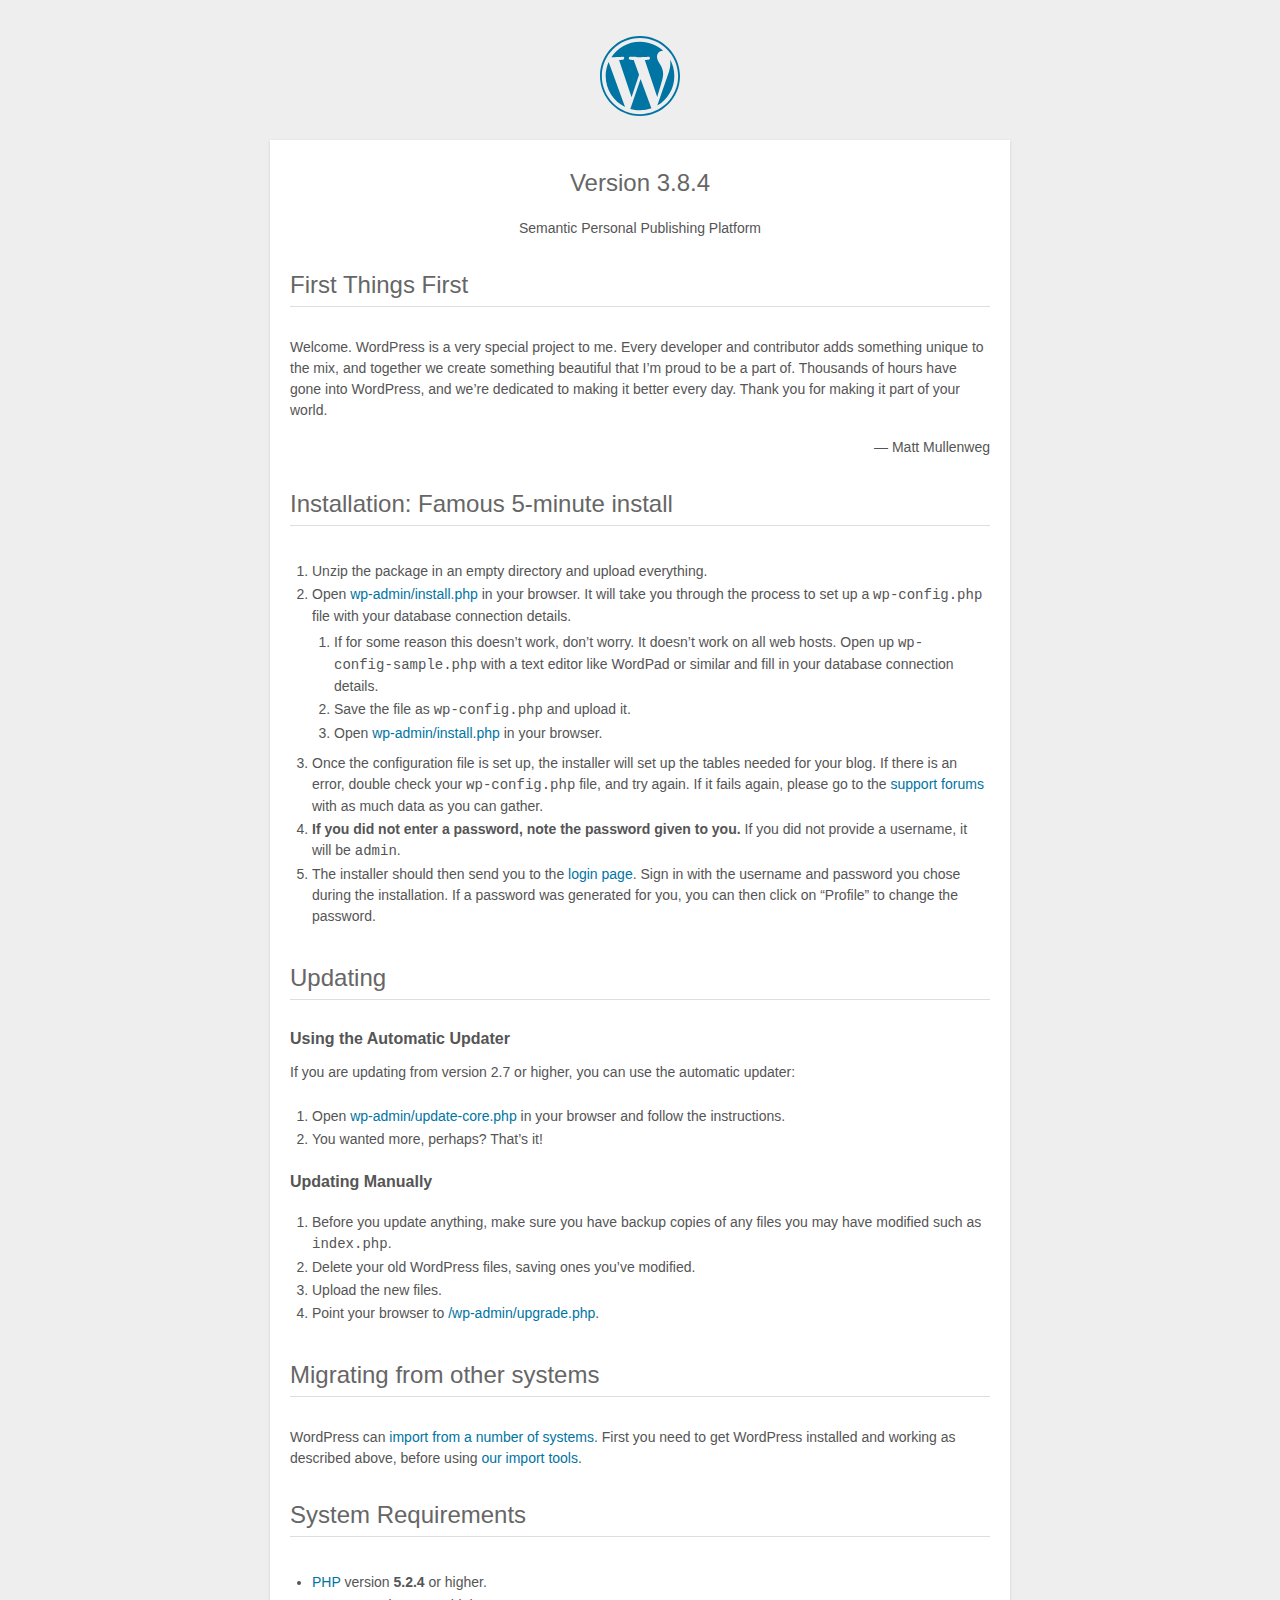
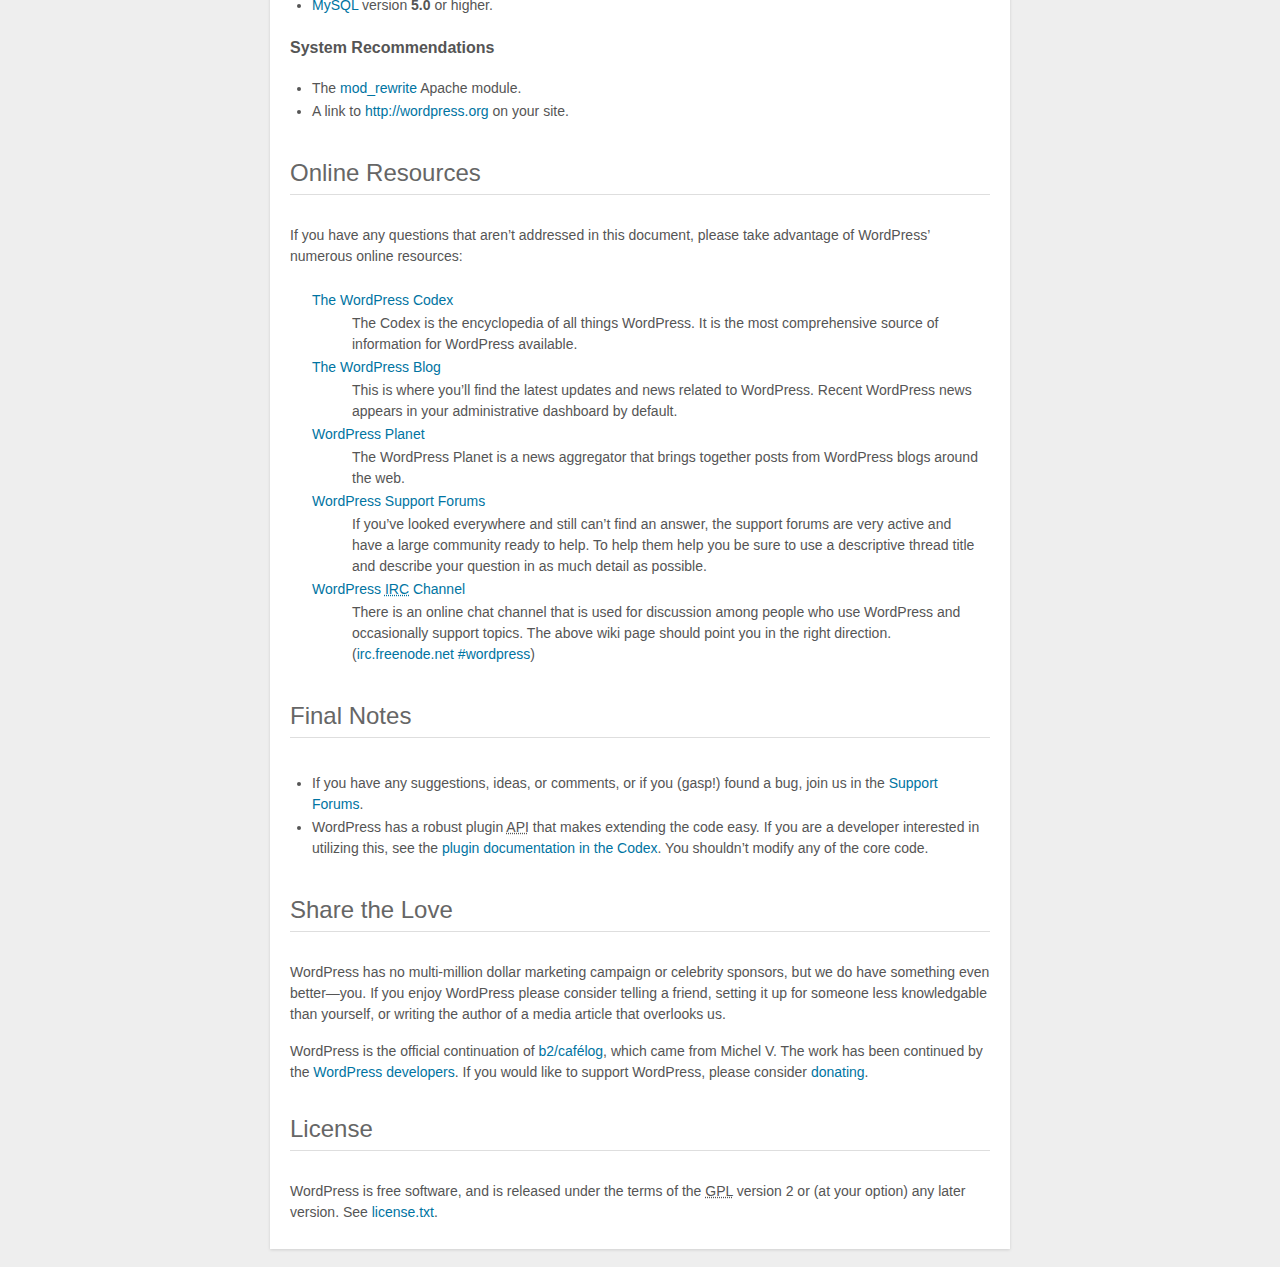
<file: wordpress/readme.html>
<!DOCTYPE html>
<html>
<head>
	<meta name="viewport" content="width=device-width" />
	<meta http-equiv="Content-Type" content="text/html; charset=utf-8" />
	<title>WordPress &#8250; ReadMe</title>
	<link rel="stylesheet" href="wp-admin/css/install.css?ver=20100228" type="text/css" />
</head>
<body>
<h1 id="logo">
	<a href="http://wordpress.org/"><img alt="WordPress" src="wp-admin/images/wordpress-logo.png" /></a>
	<br /> Version 3.8.4
</h1>
<p style="text-align: center">Semantic Personal Publishing Platform</p>

<h1>First Things First</h1>
<p>Welcome. WordPress is a very special project to me. Every developer and contributor adds something unique to the mix, and together we create something beautiful that I&#8217;m proud to be a part of. Thousands of hours have gone into WordPress, and we&#8217;re dedicated to making it better every day. Thank you for making it part of your world.</p>
<p style="text-align: right">&#8212; Matt Mullenweg</p>

<h1>Installation: Famous 5-minute install</h1>
<ol>
	<li>Unzip the package in an empty directory and upload everything.</li>
	<li>Open <span class="file"><a href="wp-admin/install.php">wp-admin/install.php</a></span> in your browser. It will take you through the process to set up a <code>wp-config.php</code> file with your database connection details.
		<ol>
			<li>If for some reason this doesn&#8217;t work, don&#8217;t worry. It doesn&#8217;t work on all web hosts. Open up <code>wp-config-sample.php</code> with a text editor like WordPad or similar and fill in your database connection details.</li>
			<li>Save the file as <code>wp-config.php</code> and upload it.</li>
			<li>Open <span class="file"><a href="wp-admin/install.php">wp-admin/install.php</a></span> in your browser.</li>
		</ol>
	</li>
	<li>Once the configuration file is set up, the installer will set up the tables needed for your blog. If there is an error, double check your <code>wp-config.php</code> file, and try again. If it fails again, please go to the <a href="http://wordpress.org/support/" title="WordPress support">support forums</a> with as much data as you can gather.</li>
	<li><strong>If you did not enter a password, note the password given to you.</strong> If you did not provide a username, it will be <code>admin</code>.</li>
	<li>The installer should then send you to the <a href="wp-login.php">login page</a>. Sign in with the username and password you chose during the installation. If a password was generated for you, you can then click on &#8220;Profile&#8221; to change the password.</li>
</ol>

<h1>Updating</h1>
<h2>Using the Automatic Updater</h2>
<p>If you are updating from version 2.7 or higher, you can use the automatic updater:</p>
<ol>
	<li>Open <span class="file"><a href="wp-admin/update-core.php">wp-admin/update-core.php</a></span> in your browser and follow the instructions.</li>
	<li>You wanted more, perhaps? That&#8217;s it!</li>
</ol>

<h2>Updating Manually</h2>
<ol>
	<li>Before you update anything, make sure you have backup copies of any files you may have modified such as <code>index.php</code>.</li>
	<li>Delete your old WordPress files, saving ones you&#8217;ve modified.</li>
	<li>Upload the new files.</li>
	<li>Point your browser to <span class="file"><a href="wp-admin/upgrade.php">/wp-admin/upgrade.php</a>.</span></li>
</ol>

<h1>Migrating from other systems</h1>
<p>WordPress can <a href="http://codex.wordpress.org/Importing_Content">import from a number of systems</a>. First you need to get WordPress installed and working as described above, before using <a href="wp-admin/import.php" title="Import to WordPress">our import tools</a>.</p>

<h1>System Requirements</h1>
<ul>
	<li><a href="http://php.net/">PHP</a> version <strong>5.2.4</strong> or higher.</li>
	<li><a href="http://www.mysql.com/">MySQL</a> version <strong>5.0</strong> or higher.</li>
</ul>

<h2>System Recommendations</h2>
<ul>
	<li>The <a href="http://httpd.apache.org/docs/2.2/mod/mod_rewrite.html">mod_rewrite</a> Apache module.</li>
	<li>A link to <a href="http://wordpress.org/">http://wordpress.org</a> on your site.</li>
</ul>

<h1>Online Resources</h1>
<p>If you have any questions that aren&#8217;t addressed in this document, please take advantage of WordPress&#8217; numerous online resources:</p>
<dl>
	<dt><a href="http://codex.wordpress.org/">The WordPress Codex</a></dt>
		<dd>The Codex is the encyclopedia of all things WordPress. It is the most comprehensive source of information for WordPress available.</dd>
	<dt><a href="http://wordpress.org/news/">The WordPress Blog</a></dt>
		<dd>This is where you&#8217;ll find the latest updates and news related to WordPress. Recent WordPress news appears in your administrative dashboard by default.</dd>
	<dt><a href="http://planet.wordpress.org/">WordPress Planet</a></dt>
		<dd>The WordPress Planet is a news aggregator that brings together posts from WordPress blogs around the web.</dd>
	<dt><a href="http://wordpress.org/support/">WordPress Support Forums</a></dt>
		<dd>If you&#8217;ve looked everywhere and still can&#8217;t find an answer, the support forums are very active and have a large community ready to help. To help them help you be sure to use a descriptive thread title and describe your question in as much detail as possible.</dd>
	<dt><a href="http://codex.wordpress.org/IRC">WordPress <abbr title="Internet Relay Chat">IRC</abbr> Channel</a></dt>
		<dd>There is an online chat channel that is used for discussion among people who use WordPress and occasionally support topics. The above wiki page should point you in the right direction. (<a href="irc://irc.freenode.net/wordpress">irc.freenode.net #wordpress</a>)</dd>
</dl>

<h1>Final Notes</h1>
<ul>
	<li>If you have any suggestions, ideas, or comments, or if you (gasp!) found a bug, join us in the <a href="http://wordpress.org/support/">Support Forums</a>.</li>
	<li>WordPress has a robust plugin <abbr title="application programming interface">API</abbr> that makes extending the code easy. If you are a developer interested in utilizing this, see the <a href="http://codex.wordpress.org/Plugin_API" title="WordPress plugin API">plugin documentation in the Codex</a>. You shouldn&#8217;t modify any of the core code.</li>
</ul>

<h1>Share the Love</h1>
<p>WordPress has no multi-million dollar marketing campaign or celebrity sponsors, but we do have something even better&#8212;you. If you enjoy WordPress please consider telling a friend, setting it up for someone less knowledgable than yourself, or writing the author of a media article that overlooks us.</p>

<p>WordPress is the official continuation of <a href="http://cafelog.com/">b2/caf&#233;log</a>, which came from Michel V. The work has been continued by the <a href="http://wordpress.org/about/">WordPress developers</a>. If you would like to support WordPress, please consider <a href="http://wordpress.org/donate/" title="Donate to WordPress">donating</a>.</p>

<h1>License</h1>
<p>WordPress is free software, and is released under the terms of the <abbr title="GNU General Public License">GPL</abbr> version 2 or (at your option) any later version. See <a href="license.txt">license.txt</a>.</p>

</body>
</html>
</file>
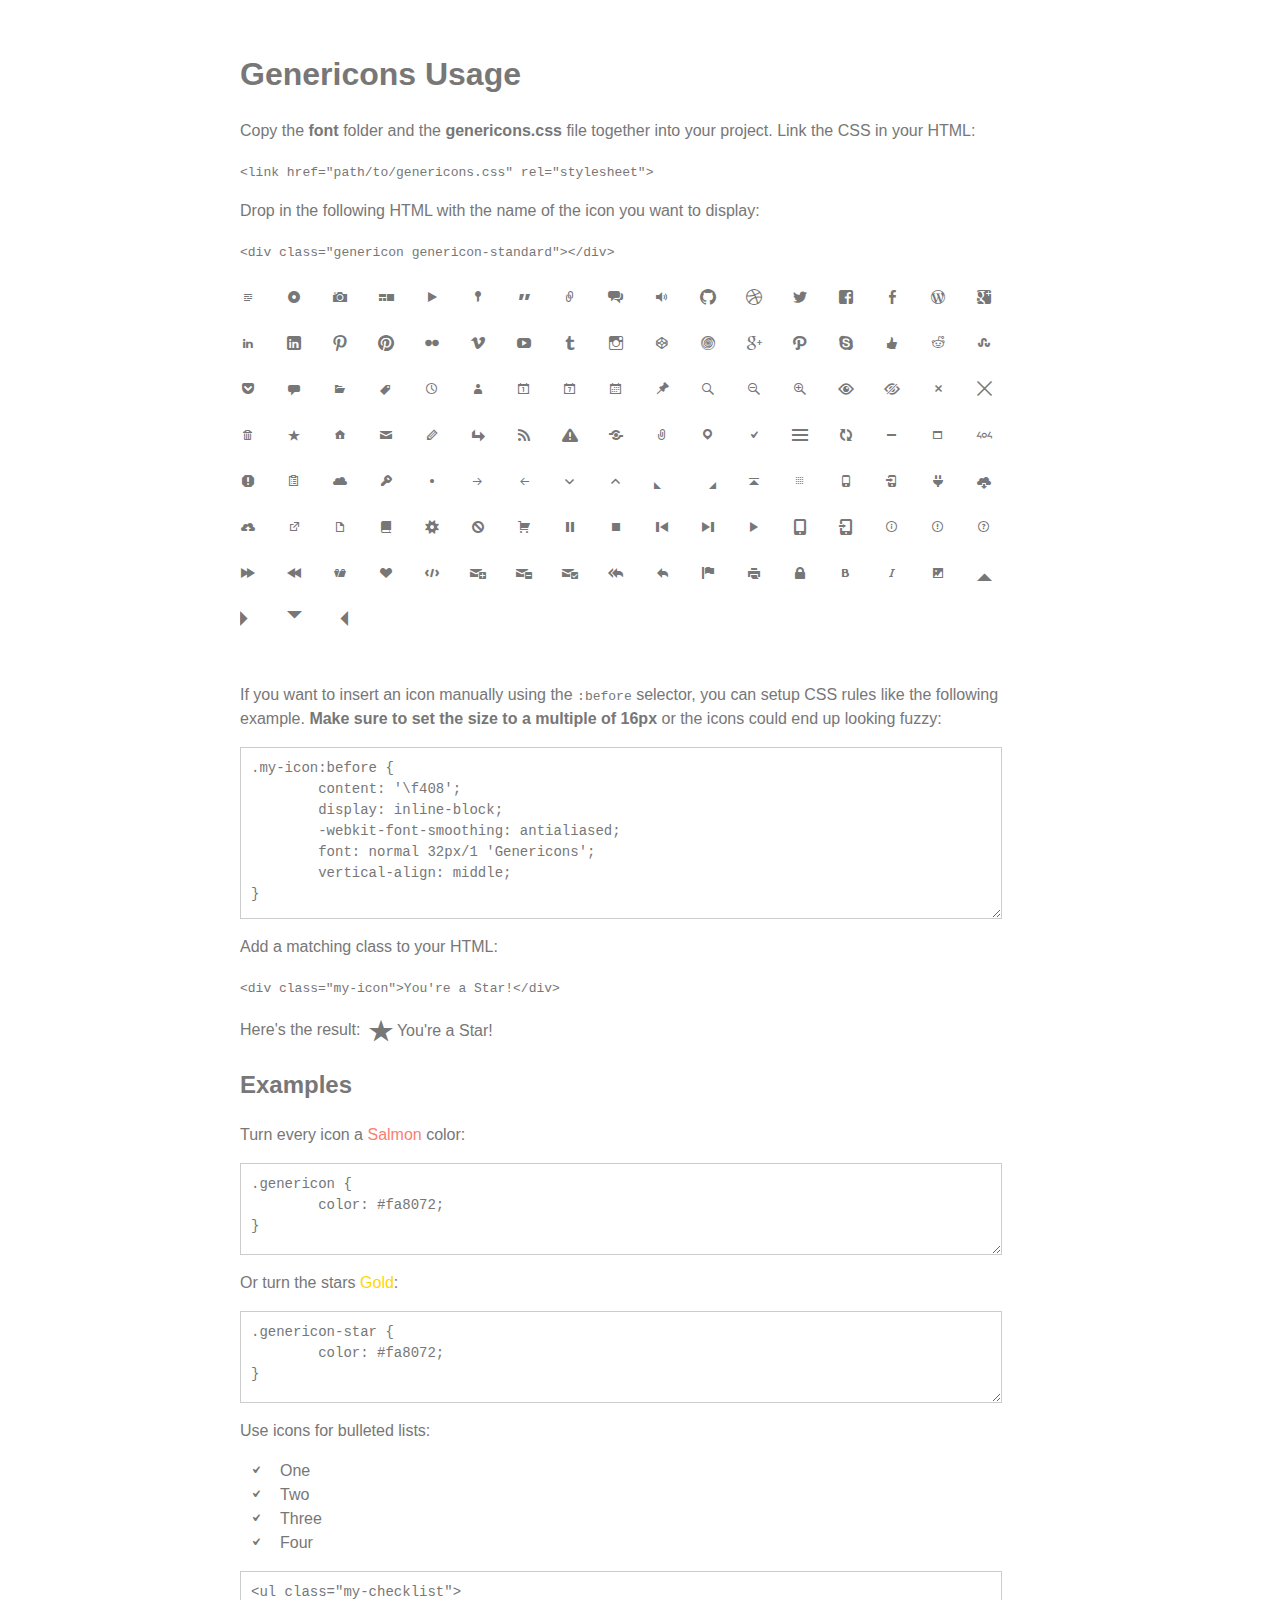
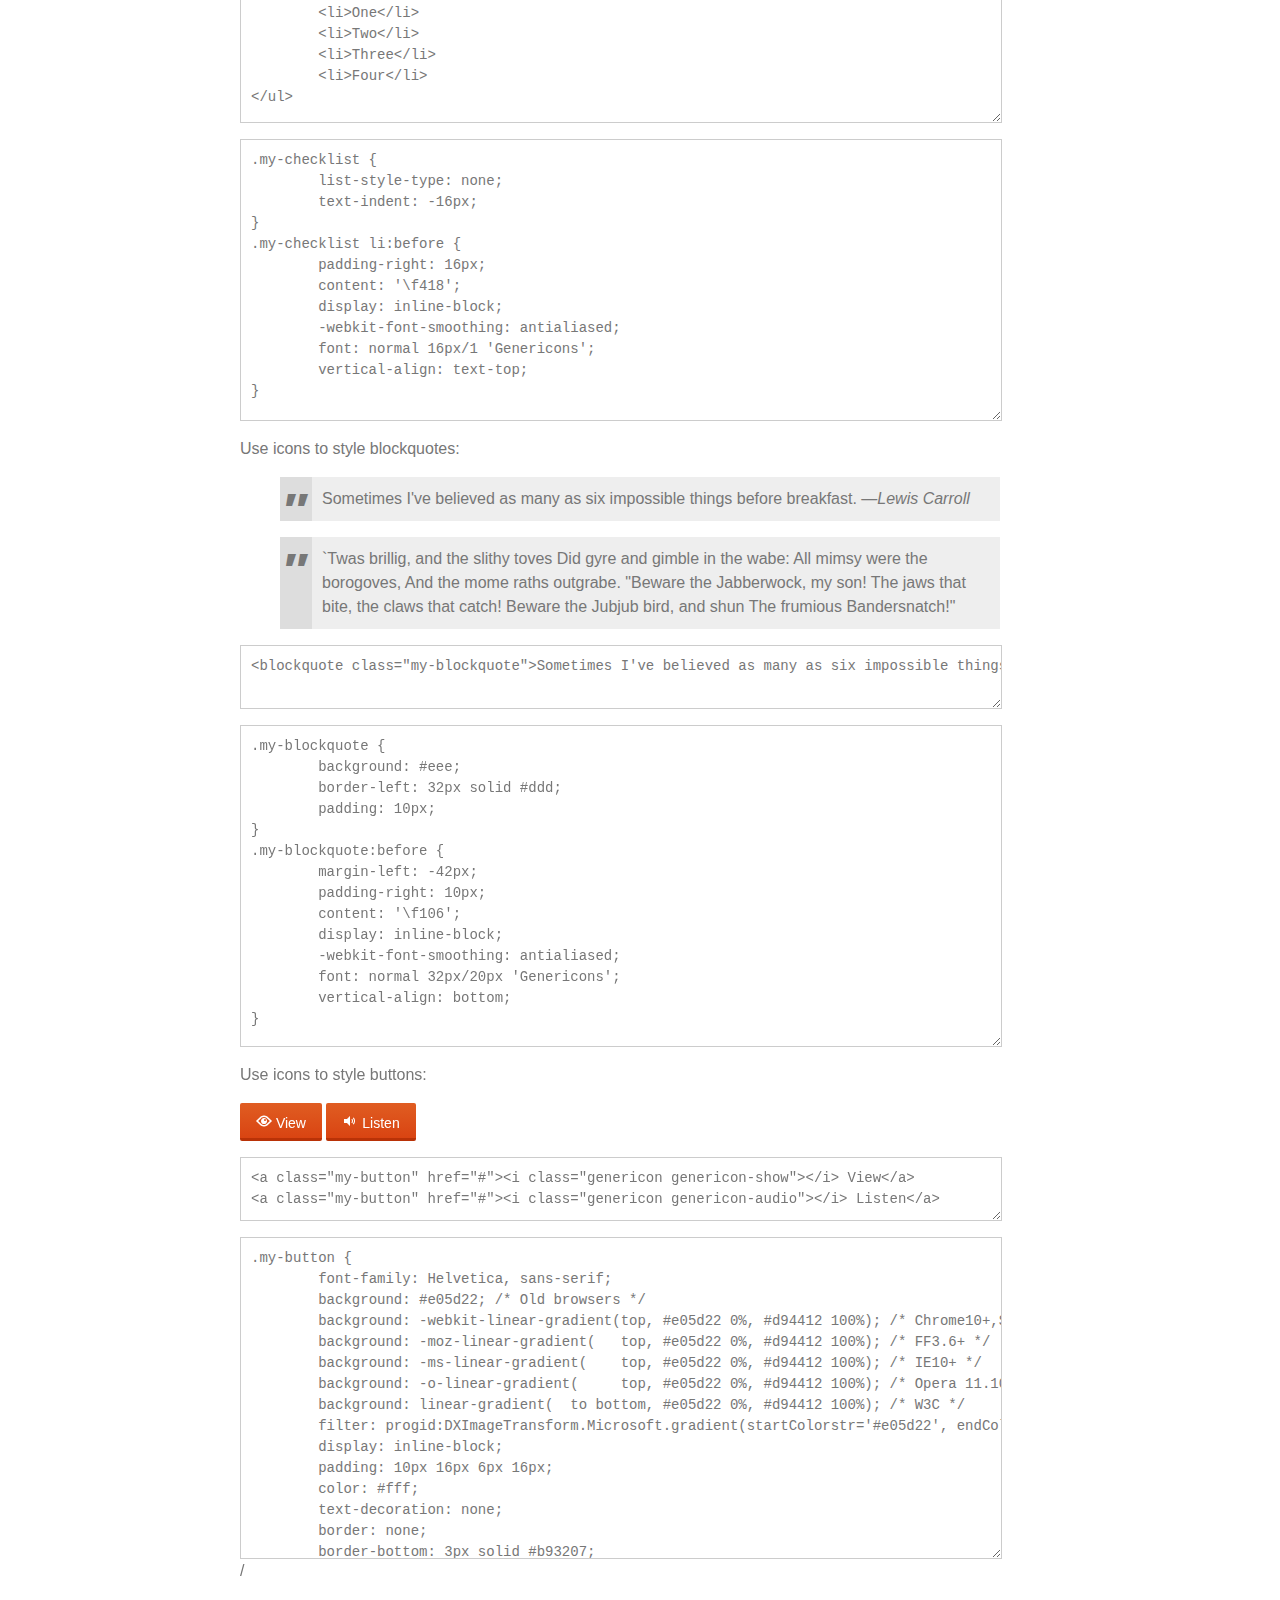
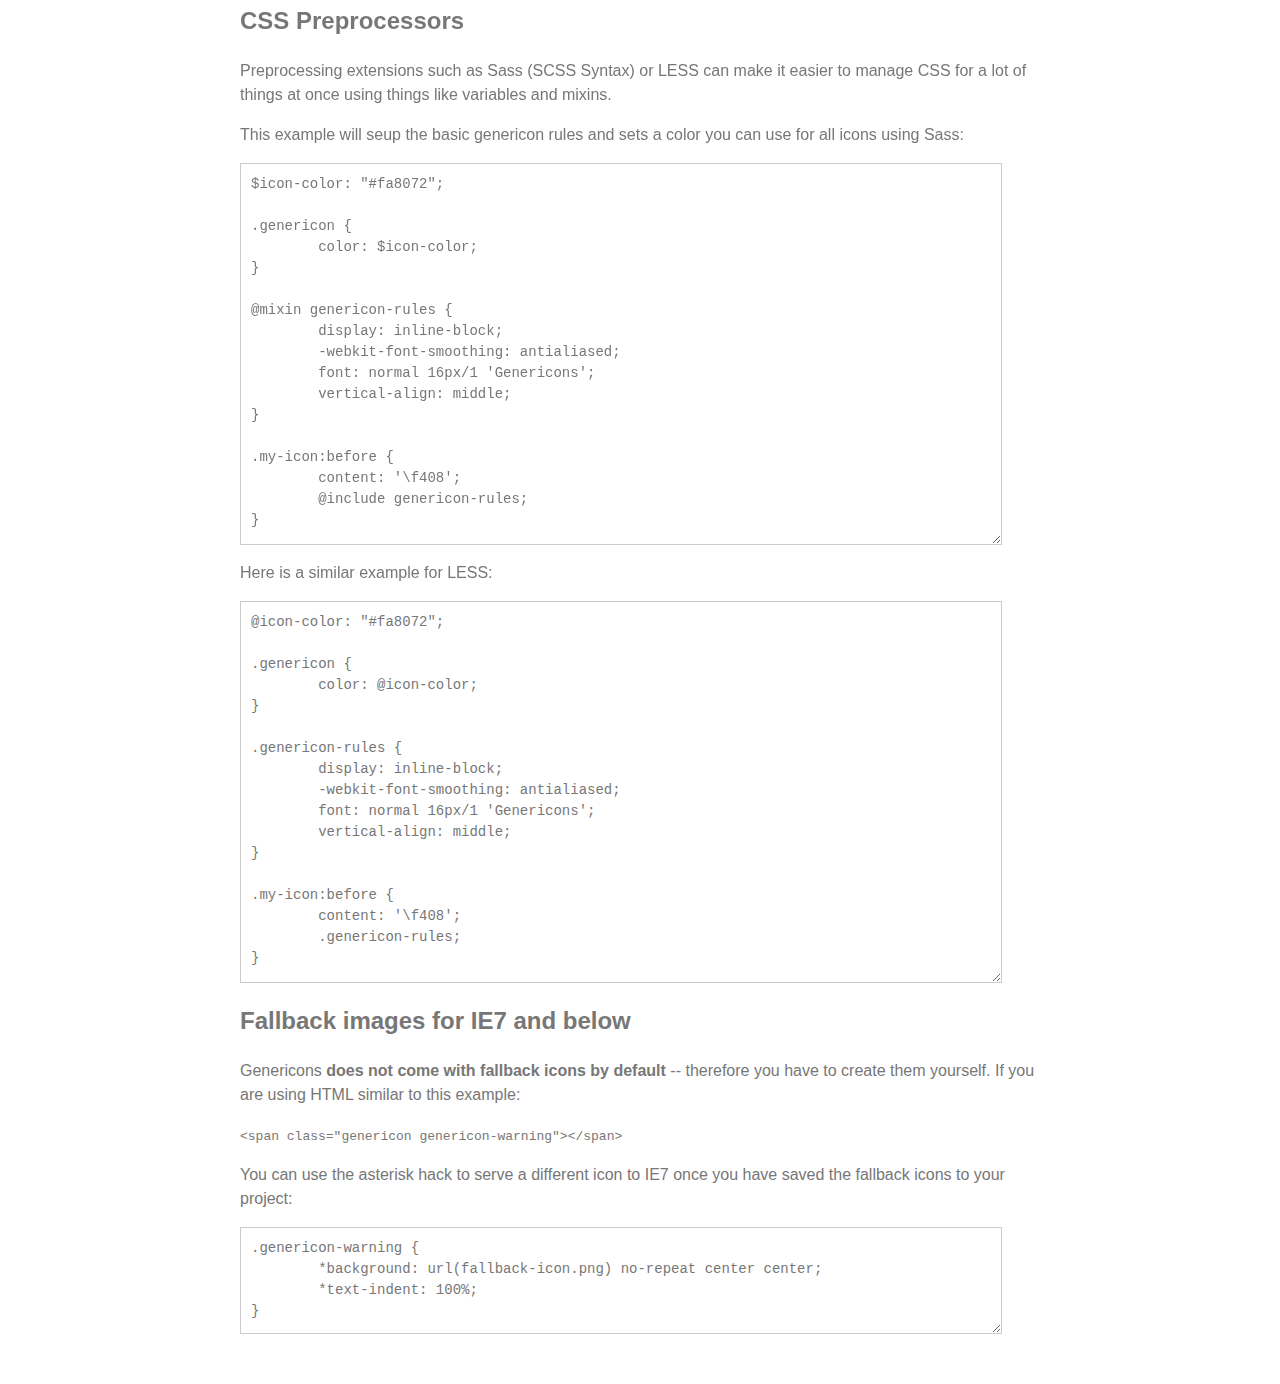
<file: wordpress/wp-content/themes/twentyfourteen/genericons/example.html>
<!DOCTYPE html>
<html dir="ltr" lang="en">
<head>
<title>Genericons</title>
<link rel="stylesheet" href="genericons.css">
<style type="text/css">
body {
	font-family: sans-serif;
	line-height: 1.5;
	width: 800px;
	margin: 50px auto;
	color: #777;
	background: white;
}
.icons {
	overflow: hidden;
	padding: 10px 0;
}
.icons div {
	cursor: pointer;
	float: left;
	margin: 0 30px 30px 0;
}
.icons:hover div {
	background: #f7f7f7;
}
.code {
        display: block;
        font: 14px/1.5 monospace;
        width: 740px;
        white-space: pre;
        border: 1px solid #ccc;
        padding: 10px;
        color: #777;
        overflow: auto;
}
.my-icon:before {
	content: '\f408';
        display: inline-block;
        -webkit-font-smoothing: antialiased;
        font: normal 32px/1 'Genericons';
        vertical-align: middle;
}
/* For the Examples */
.my-checklist {
	list-style-type: none;
	text-indent: -16px;
}
.my-checklist li:before {
	padding-right: 16px;
	content: '\f418';
        display: inline-block;
        -webkit-font-smoothing: antialiased;
        font: normal 16px/1 'Genericons';
        vertical-align: text-top;
}
.my-blockquote {
	background: #eee;
	border-left: 32px solid #ddd;
	padding: 10px;
}
.my-blockquote:before {
	margin-left: -42px;
	padding-right: 10px;
        content: '\f106';
        display: inline-block;
        -webkit-font-smoothing: antialiased;
        font: normal 32px/20px 'Genericons';
        vertical-align: bottom;
}
.my-button {
	font-family: Helvetica, sans-serif;
	font-size: 14px;
	background: #e05d22; /* Old browsers */
	background: -webkit-linear-gradient(top, #e05d22 0%, #d94412 100%); /* Chrome10+,Safari5.1+ */
	background: -moz-linear-gradient(   top, #e05d22 0%, #d94412 100%); /* FF3.6+ */
	background: -ms-linear-gradient(    top, #e05d22 0%, #d94412 100%); /* IE10+ */
	background: -o-linear-gradient(     top, #e05d22 0%, #d94412 100%); /* Opera 11.10+ */
	background: linear-gradient(  to bottom, #e05d22 0%, #d94412 100%); /* W3C */
	filter: progid:DXImageTransform.Microsoft.gradient(startColorstr='#e05d22', endColorstr='#d94412', GradientType=0); /* IE6-9 */
	display: inline-block;
	padding: 10px 16px 4px 16px;
	color: #fff;
	text-decoration: none;
	border: none;
	border-bottom: 3px solid #b93207;
	border-radius: 2px;
}
.my-button:hover,
.my-button:focus {
	background: #ed6a31; /* Old browsers */
	background: -webkit-linear-gradient(top, #ed6a31 0%, #e55627 100%); /* Chrome10+,Safari5.1+ */
	background: -moz-linear-gradient(   top, #ed6a31 0%, #e55627 100%); /* FF3.6+ */
	background: -ms-linear-gradient(    top, #ed6a31 0%, #e55627 100%); /* IE10+ */
	background: -o-linear-gradient(     top, #ed6a31 0%, #e55627 100%); /* Opera 11.10+ */
	background: linear-gradient(  to bottom, #ed6a31 0%, #e55627 100%); /* W3C */
	filter: progid:DXImageTransform.Microsoft.gradient(startColorstr='#ed6a31', endColorstr='#e55627', GradientType=0); /* IE6-9 */
	outline: none;
}
.my-button:active {
	background: #d94412; /* Old browsers */
	background: -webkit-linear-gradient(top, #d94412 0%, #e05d22 100%); /* Chrome10+,Safari5.1+ */
	background: -moz-linear-gradient(   top, #d94412 0%, #e05d22 100%); /* FF3.6+ */
	background: -ms-linear-gradient(    top, #d94412 0%, #e05d22 100%); /* IE10+ */
	background: -o-linear-gradient(     top, #d94412 0%, #e05d22 100%); /* Opera 11.10+ */
	background: linear-gradient(  to bottom, #d94412 0%, #e05d22 100%); /* W3C */
	filter: progid:DXImageTransform.Microsoft.gradient(startColorstr='#d94412', endColorstr='#e05d22', GradientType=0); /* IE6-9 */
	border: none;
	border-top: 3px solid #b93207;
	padding: 6px 16px 7px 16px;
}
</style>
</head>
<body>

<div class="section">

	<h1>Genericons Usage</h1>

	<p>Copy the <strong>font</strong> folder and the <strong>genericons.css</strong> file together into your project. Link the CSS in your HTML:</p>

	<p><code>&lt;link href="path/to/genericons.css" rel="stylesheet"&gt;</code></p>

	<p>Drop in the following HTML with the name of the icon you want to display:</p>

	<p><code>&lt;div class="genericon genericon-standard"&gt;&lt;/div&gt;</code></p>

	<div class="icons">
	
		<!-- post formats -->
		<div alt="f100" class="genericon genericon-standard"></div>
		<div alt="f101" class="genericon genericon-aside"></div>
		<div alt="f102" class="genericon genericon-image"></div>
		<div alt="f103" class="genericon genericon-gallery"></div>
		<div alt="f104" class="genericon genericon-video"></div>
		<div alt="f105" class="genericon genericon-status"></div>
		<div alt="f106" class="genericon genericon-quote"></div>
		<div alt="f107" class="genericon genericon-link"></div>
		<div alt="f108" class="genericon genericon-chat"></div>
		<div alt="f109" class="genericon genericon-audio"></div>

		<!-- social icons -->
		<div alt="f200" class="genericon genericon-github"></div>
		<div alt="f201" class="genericon genericon-dribbble"></div>
		<div alt="f202" class="genericon genericon-twitter"></div>
		<div alt="f203" class="genericon genericon-facebook"></div>
		<div alt="f204" class="genericon genericon-facebook-alt"></div>
		<div alt="f205" class="genericon genericon-wordpress"></div>
		<div alt="f206" class="genericon genericon-googleplus"></div>
		<div alt="f207" class="genericon genericon-linkedin"></div>
		<div alt="f208" class="genericon genericon-linkedin-alt"></div>
		<div alt="f209" class="genericon genericon-pinterest"></div>
		<div alt="f210" class="genericon genericon-pinterest-alt"></div>
		<div alt="f211" class="genericon genericon-flickr"></div>
		<div alt="f212" class="genericon genericon-vimeo"></div>
		<div alt="f213" class="genericon genericon-youtube"></div>
		<div alt="f214" class="genericon genericon-tumblr"></div>
		<div alt="f215" class="genericon genericon-instagram"></div>
		<div alt="f216" class="genericon genericon-codepen"></div>
		<div alt="f217" class="genericon genericon-polldaddy"></div>
		<div alt="f218" class="genericon genericon-googleplus-alt"></div>
		<div alt="f219" class="genericon genericon-path"></div>
		<div alt="f220" class="genericon genericon-skype"></div>
		<div alt="f221" class="genericon genericon-digg"></div>
		<div alt="f222" class="genericon genericon-reddit"></div>
		<div alt="f223" class="genericon genericon-stumbleupon"></div>
		<div alt="f224" class="genericon genericon-pocket"></div>

		<!-- meta icons -->
		<div alt="f300" class="genericon genericon-comment"></div>
		<div alt="f301" class="genericon genericon-category"></div>
		<div alt="f302" class="genericon genericon-tag"></div>
		<div alt="f303" class="genericon genericon-time"></div>
		<div alt="f304" class="genericon genericon-user"></div>
		<div alt="f305" class="genericon genericon-day"></div>
		<div alt="f306" class="genericon genericon-week"></div>
		<div alt="f307" class="genericon genericon-month"></div>
		<div alt="f308" class="genericon genericon-pinned"></div>

		<!-- other icons -->
		<div alt="f400" class="genericon genericon-search"></div>
		<div alt="f401" class="genericon genericon-unzoom"></div>
		<div alt="f402" class="genericon genericon-zoom"></div>
		<div alt="f403" class="genericon genericon-show"></div>
		<div alt="f404" class="genericon genericon-hide"></div>
		<div alt="f405" class="genericon genericon-close"></div>
		<div alt="f406" class="genericon genericon-close-alt"></div>
		<div alt="f407" class="genericon genericon-trash"></div>
		<div alt="f408" class="genericon genericon-star"></div>
		<div alt="f409" class="genericon genericon-home"></div>
		<div alt="f410" class="genericon genericon-mail"></div>
		<div alt="f411" class="genericon genericon-edit"></div>
		<div alt="f412" class="genericon genericon-reply"></div>
		<div alt="f413" class="genericon genericon-feed"></div>
		<div alt="f414" class="genericon genericon-warning"></div>
		<div alt="f415" class="genericon genericon-share"></div>
		<div alt="f416" class="genericon genericon-attachment"></div>
		<div alt="f417" class="genericon genericon-location"></div>
		<div alt="f418" class="genericon genericon-checkmark"></div>
		<div alt="f419" class="genericon genericon-menu"></div>
		<div alt="f420" class="genericon genericon-refresh"></div>
		<div alt="f421" class="genericon genericon-minimize"></div>
		<div alt="f422" class="genericon genericon-maximize"></div>
		<div alt="f423" class="genericon genericon-404"></div>
		<div alt="f424" class="genericon genericon-spam"></div>
		<div alt="f425" class="genericon genericon-summary"></div>
		<div alt="f426" class="genericon genericon-cloud"></div>
		<div alt="f427" class="genericon genericon-key"></div>
		<div alt="f428" class="genericon genericon-dot"></div>
		<div alt="f429" class="genericon genericon-next"></div>
		<div alt="f430" class="genericon genericon-previous"></div>
		<div alt="f431" class="genericon genericon-expand"></div>
		<div alt="f432" class="genericon genericon-collapse"></div>
		<div alt="f433" class="genericon genericon-dropdown"></div>
		<div alt="f434" class="genericon genericon-dropdown-left"></div>
		<div alt="f435" class="genericon genericon-top"></div>
		<div alt="f436" class="genericon genericon-draggable"></div>
		<div alt="f437" class="genericon genericon-phone"></div>
		<div alt="f438" class="genericon genericon-send-to-phone"></div>
		<div alt="f439" class="genericon genericon-plugin"></div>
		<div alt="f440" class="genericon genericon-cloud-download"></div>
		<div alt="f441" class="genericon genericon-cloud-upload"></div>
		<div alt="f442" class="genericon genericon-external"></div>
		<div alt="f443" class="genericon genericon-document"></div>
		<div alt="f444" class="genericon genericon-book"></div>
		<div alt="f445" class="genericon genericon-cog"></div>
		<div alt="f446" class="genericon genericon-unapprove"></div>
		<div alt="f447" class="genericon genericon-cart"></div>
		<div alt="f448" class="genericon genericon-pause"></div>
		<div alt="f449" class="genericon genericon-stop"></div>
		<div alt="f450" class="genericon genericon-skip-back"></div>
		<div alt="f451" class="genericon genericon-skip-ahead"></div>
		<div alt="f452" class="genericon genericon-play"></div>
		<div alt="f453" class="genericon genericon-tablet"></div>
		<div alt="f454" class="genericon genericon-send-to-tablet"></div>
		<div alt="f455" class="genericon genericon-info"></div>
		<div alt="f456" class="genericon genericon-notice"></div>
		<div alt="f457" class="genericon genericon-help"></div>
		<div alt="f458" class="genericon genericon-fastforward"></div>
		<div alt="f459" class="genericon genericon-rewind"></div>
		<div alt="f460" class="genericon genericon-portfolio"></div>
		<div alt="f461" class="genericon genericon-heart"></div>
		<div alt="f462" class="genericon genericon-code"></div>
		<div alt="f463" class="genericon genericon-subscribe"></div>
		<div alt="f464" class="genericon genericon-unsubscribe"></div>
		<div alt="f465" class="genericon genericon-subscribed"></div>
		<div alt="f466" class="genericon genericon-reply-alt"></div>
		<div alt="f467" class="genericon genericon-reply-single"></div>
		<div alt="f468" class="genericon genericon-flag"></div>
		<div alt="f469" class="genericon genericon-print"></div>
		<div alt="f470" class="genericon genericon-lock"></div>
		<div alt="f471" class="genericon genericon-bold"></div>
		<div alt="f472" class="genericon genericon-italic"></div>
		<div alt="f473" class="genericon genericon-picture"></div>

		<!-- generic shapes -->
		<div alt="f500" class="genericon genericon-uparrow"></div>
		<div alt="f501" class="genericon genericon-rightarrow"></div>
		<div alt="f502" class="genericon genericon-downarrow"></div>
		<div alt="f503" class="genericon genericon-leftarrow"></div>

	</div>

	<p>If you want to insert an icon manually using the <code>:before</code> selector, you can setup CSS rules like the following example. <strong>Make sure to set the size to a multiple of 16px</strong> or the icons could end up looking fuzzy:</p>

<p><textarea class="code" style="min-height: 150px;" onclick="select();">.my-icon:before {
	content: '\f408';
        display: inline-block;
        -webkit-font-smoothing: antialiased;
        font: normal 32px/1 'Genericons';
        vertical-align: middle;
}</textarea></p>

	<p>Add a matching class to your HTML:</p>

	<p><code>&lt;div class="my-icon"&gt;You're a Star!&lt;/div&gt;</code></p>

	<p>Here's the result: <span class="my-icon">You're a Star!</span></p>

	<h2>Examples</h2>

	<p>Turn every icon a <span style="color: #fa8072;">Salmon</span> color:</p>

<p><textarea class="code" style="min-height: 70px" onclick="select();">
.genericon {
	color: #fa8072;
}</textarea></p>

	<p>Or turn the stars <span style="color: #ffd700;">Gold</span>:</p>

<p><textarea class="code" style="min-height: 70px" onclick="select();">
.genericon-star {
	color: #fa8072;
}</textarea></p>

	<p>Use icons for bulleted lists:</p>

	<ul class="my-checklist">
		<li>One</li>
		<li>Two</li>
		<li>Three</li>
		<li>Four</li>
	</ul>

<p><textarea class="code" style="min-height: 130px" onclick="select();">
<ul class="my-checklist">
	<li>One</li>
	<li>Two</li>
	<li>Three</li>
	<li>Four</li>
</ul></textarea></p>

<p><textarea class="code" style="min-height: 260px;" onclick="select();">
.my-checklist {
	list-style-type: none;
	text-indent: -16px;
}
.my-checklist li:before {
	padding-right: 16px;
	content: '\f418';
        display: inline-block;
        -webkit-font-smoothing: antialiased;
        font: normal 16px/1 'Genericons';
        vertical-align: text-top;
}</textarea></p>

	<p>Use icons to style blockquotes:</p>

	<blockquote class="my-blockquote">Sometimes I've believed as many as six impossible things before breakfast. &mdash;<em>Lewis Carroll</em></blockquote>
	<blockquote class="my-blockquote">`Twas brillig, and the slithy toves Did gyre and gimble in the wabe: All mimsy were the borogoves, And the mome raths outgrabe. "Beware the Jabberwock, my son!  The jaws that bite, the claws that catch!  Beware the Jubjub bird, and shun The frumious Bandersnatch!"</blockquote>

<p><textarea class="code" style="min-height: 40px;" onclick="select();"><blockquote class="my-blockquote">Sometimes I've believed as many as six impossible things before breakfast. &mdash;<em>Lewis Carroll</em></blockquote></textarea></p>

<p><textarea class="code" style="min-height: 300px;" onclick="select();">
.my-blockquote {
	background: #eee;
	border-left: 32px solid #ddd;
	padding: 10px;
}
.my-blockquote:before {
	margin-left: -42px;
	padding-right: 10px;
        content: '\f106';
        display: inline-block;
        -webkit-font-smoothing: antialiased;
        font: normal 32px/20px 'Genericons';
        vertical-align: bottom;
} </textarea></p>

	<p>Use icons to style buttons:</p>

	<a class="my-button" href="javascript:void()"><i class="genericon genericon-show"></i> View</a>
	<a class="my-button" href="javascript:void()"><i class="genericon genericon-audio"></i> Listen</a>

<p><textarea class="code" style="min-height: 40px;" onclick="select();"><a class="my-button" href="#"><i class="genericon genericon-show"></i> View</a>
<a class="my-button" href="#"><i class="genericon genericon-audio"></i> Listen</a></textarea></p>

<p><textarea class="code" style="min-height: 300px;" onclick="select();">
.my-button {
	font-family: Helvetica, sans-serif;
	background: #e05d22; /* Old browsers */
	background: -webkit-linear-gradient(top, #e05d22 0%, #d94412 100%); /* Chrome10+,Safari5.1+ */
	background: -moz-linear-gradient(   top, #e05d22 0%, #d94412 100%); /* FF3.6+ */
	background: -ms-linear-gradient(    top, #e05d22 0%, #d94412 100%); /* IE10+ */
	background: -o-linear-gradient(     top, #e05d22 0%, #d94412 100%); /* Opera 11.10+ */
	background: linear-gradient(  to bottom, #e05d22 0%, #d94412 100%); /* W3C */
	filter: progid:DXImageTransform.Microsoft.gradient(startColorstr='#e05d22', endColorstr='#d94412', GradientType=0); /* IE6-9 */
	display: inline-block;
	padding: 10px 16px 6px 16px;
	color: #fff;
	text-decoration: none;
	border: none;
	border-bottom: 3px solid #b93207;
	border-radius: 2px;
}

.my-button:hover,
.my-button:focus {
	background: #ed6a31; /* Old browsers */
	background: -webkit-linear-gradient(top, #ed6a31 0%, #e55627 100%); /* Chrome10+,Safari5.1+ */
	background: -moz-linear-gradient(   top, #ed6a31 0%, #e55627 100%); /* FF3.6+ */
	background: -ms-linear-gradient(    top, #ed6a31 0%, #e55627 100%); /* IE10+ */
	background: -o-linear-gradient(     top, #ed6a31 0%, #e55627 100%); /* Opera 11.10+ */
	background: linear-gradient(  to bottom, #ed6a31 0%, #e55627 100%); /* W3C */
	filter: progid:DXImageTransform.Microsoft.gradient(startColorstr='#ed6a31', endColorstr='#e55627', GradientType=0); /* IE6-9 */
	outline: none;
}

.my-button:active {
	background: #d94412; /* Old browsers */
	background: -webkit-linear-gradient(top, #d94412 0%, #e05d22 100%); /* Chrome10+,Safari5.1+ */
	background: -moz-linear-gradient(   top, #d94412 0%, #e05d22 100%); /* FF3.6+ */
	background: -ms-linear-gradient(    top, #d94412 0%, #e05d22 100%); /* IE10+ */
	background: -o-linear-gradient(     top, #d94412 0%, #e05d22 100%); /* Opera 11.10+ */
	background: linear-gradient(  to bottom, #d94412 0%, #e05d22 100%); /* W3C */
	filter: progid:DXImageTransform.Microsoft.gradient(startColorstr='#d94412', endColorstr='#e05d22', GradientType=0); /* IE6-9 */
	border: none;
	border-top: 3px solid #b93207;
	padding: 6px 16px 10px 16px;
}</textarea>/</p>

	<h2>CSS Preprocessors</h2>

	<p>Preprocessing extensions such as Sass (SCSS Syntax) or LESS</a> can make it easier to manage CSS for a lot of things at once using things like variables and mixins.</p>

	<p>This example will seup the basic genericon rules and sets a color you can use for all icons using Sass:</p>

<p><textarea class="code" style="min-height: 360px;" onclick="select();">$icon-color: "#fa8072";

.genericon {
        color: $icon-color;
}

@mixin genericon-rules {
        display: inline-block;
        -webkit-font-smoothing: antialiased;
        font: normal 16px/1 'Genericons';
        vertical-align: middle;
}

.my-icon:before {
	content: '\f408';
        @include genericon-rules;
}</textarea></p>

	<p>Here is a similar example for LESS:</p>

<p><textarea class="code" style="min-height: 360px;" onclick="select();">@icon-color: "#fa8072";

.genericon {
        color: @icon-color;
}

.genericon-rules {
        display: inline-block;
        -webkit-font-smoothing: antialiased;
        font: normal 16px/1 'Genericons';
        vertical-align: middle;
}

.my-icon:before {
	content: '\f408';
        .genericon-rules;
}</textarea></p>

	<h2>Fallback images for IE7 and below</h2>

	<p>Genericons <strong>does not come with fallback icons by default</strong> -- therefore you have to create them yourself. If you are using HTML similar to this example:

	<p><code>&lt;span class="genericon genericon-warning"&gt;&lt;/span&gt;</code></p>

	<p>You can use the asterisk hack to serve a different icon to IE7 once you have saved the fallback icons to your project:</p>

<textarea class="code" style="min-height: 85px;" onclick="select();">.genericon-warning {
        *background: url(fallback-icon.png) no-repeat center center;
        *text-indent: 100%;
}</textarea>

</div>

</body>
</html>
</file>
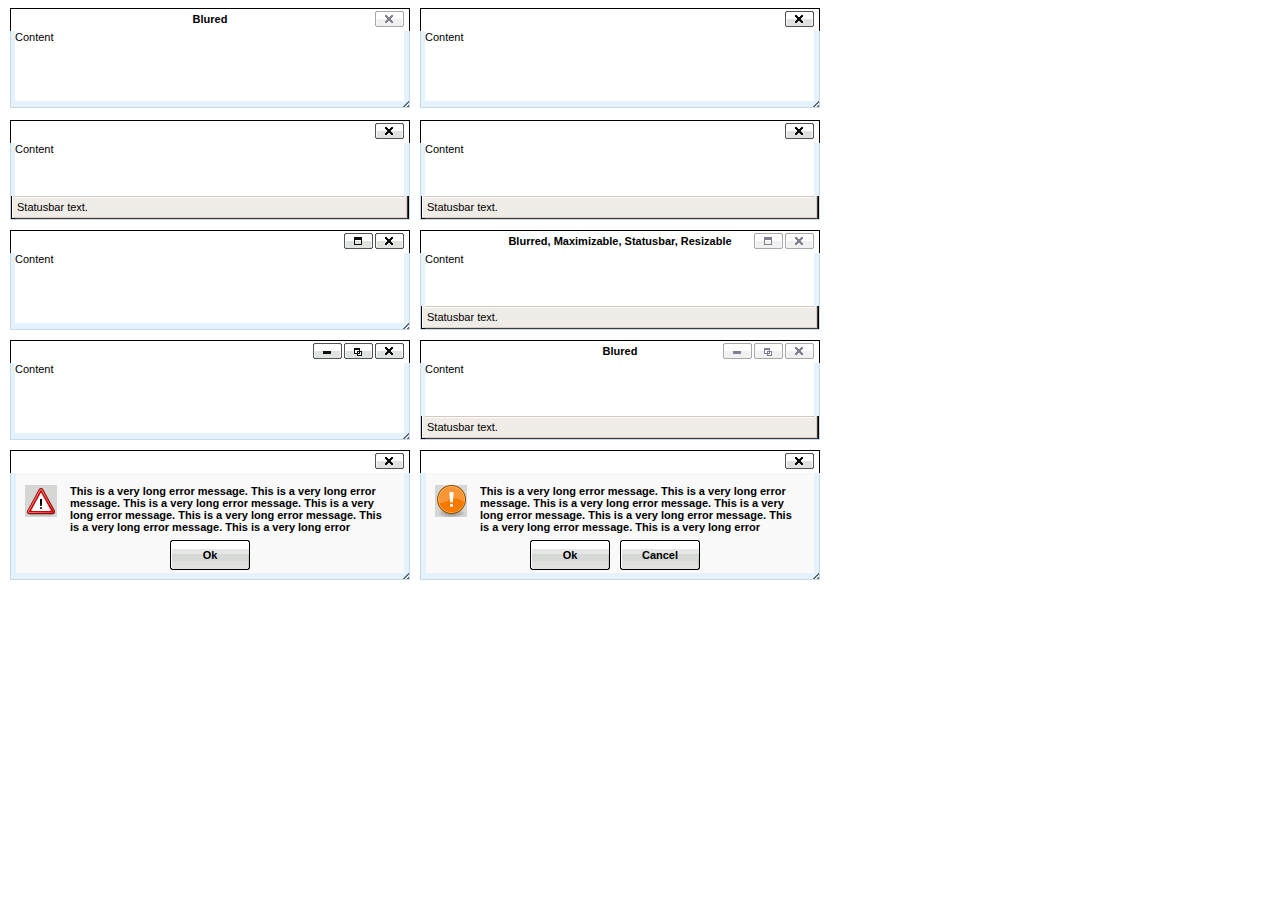
<file: wordpress/wp-includes/js/tinymce/plugins/inlinepopups/template.htm>
<!-- <!DOCTYPE html PUBLIC "-//W3C//DTD XHTML 1.0 Strict//EN" "http://www.w3.org/TR/xhtml1/DTD/xhtml1-strict.dtd"> -->
<html xmlns="http://www.w3.org/1999/xhtml">
<head>
<title>Template for dialogs</title>
<link rel="stylesheet" type="text/css" href="skins/clearlooks2/window.css?ver=359-20131010" />
</head>
<body>

<div class="mceEditor">
	<div class="clearlooks2" style="width:400px; height:100px; left:10px;">
		<div class="mceWrapper">
			<div class="mceTop">
				<div class="mceLeft"></div>
				<div class="mceCenter"></div>
				<div class="mceRight"></div>
				<span>Blured</span>
			</div>

			<div class="mceMiddle">
				<div class="mceLeft"></div>
				<span>Content</span>
				<div class="mceRight"></div>
			</div>

			<div class="mceBottom">
				<div class="mceLeft"></div>
				<div class="mceCenter"></div>
				<div class="mceRight"></div>
				<span>Statusbar text.</span>
			</div>

			<a class="mceMove" href="#"></a>
			<a class="mceMin" href="#"></a>
			<a class="mceMax" href="#"></a>
			<a class="mceMed" href="#"></a>
			<a class="mceClose" href="#"></a>
			<a class="mceResize mceResizeN" href="#"></a>
			<a class="mceResize mceResizeS" href="#"></a>
			<a class="mceResize mceResizeW" href="#"></a>
			<a class="mceResize mceResizeE" href="#"></a>
			<a class="mceResize mceResizeNW" href="#"></a>
			<a class="mceResize mceResizeNE" href="#"></a>
			<a class="mceResize mceResizeSW" href="#"></a>
			<a class="mceResize mceResizeSE" href="#"></a>
		</div>
	</div>

	<div class="clearlooks2" style="width:400px; height:100px; left:420px;">
		<div class="mceWrapper mceMovable mceFocus">
			<div class="mceTop">
				<div class="mceLeft"></div>
				<div class="mceCenter"></div>
				<div class="mceRight"></div>
				<span>Focused</span>
			</div>

			<div class="mceMiddle">
				<div class="mceLeft"></div>
				<span>Content</span>
				<div class="mceRight"></div>
			</div>

			<div class="mceBottom">
				<div class="mceLeft"></div>
				<div class="mceCenter"></div>
				<div class="mceRight"></div>
				<span>Statusbar text.</span>
			</div>

			<a class="mceMove" href="#"></a>
			<a class="mceMin" href="#"></a>
			<a class="mceMax" href="#"></a>
			<a class="mceMed" href="#"></a>
			<a class="mceClose" href="#"></a>
			<a class="mceResize mceResizeN" href="#"></a>
			<a class="mceResize mceResizeS" href="#"></a>
			<a class="mceResize mceResizeW" href="#"></a>
			<a class="mceResize mceResizeE" href="#"></a>
			<a class="mceResize mceResizeNW" href="#"></a>
			<a class="mceResize mceResizeNE" href="#"></a>
			<a class="mceResize mceResizeSW" href="#"></a>
			<a class="mceResize mceResizeSE" href="#"></a>
		</div>
	</div>

	<div class="clearlooks2" style="width:400px; height:100px; left:10px; top:120px;">
		<div class="mceWrapper mceMovable mceFocus mceStatusbar">
			<div class="mceTop">
				<div class="mceLeft"></div>
				<div class="mceCenter"></div>
				<div class="mceRight"></div>
				<span>Statusbar</span>
			</div>

			<div class="mceMiddle">
				<div class="mceLeft"></div>
				<span>Content</span>
				<div class="mceRight"></div>
			</div>

			<div class="mceBottom">
				<div class="mceLeft"></div>
				<div class="mceCenter"></div>
				<div class="mceRight"></div>
				<span>Statusbar text.</span>
			</div>

			<a class="mceMove" href="#"></a>
			<a class="mceMin" href="#"></a>
			<a class="mceMax" href="#"></a>
			<a class="mceMed" href="#"></a>
			<a class="mceClose" href="#"></a>
			<a class="mceResize mceResizeN" href="#"></a>
			<a class="mceResize mceResizeS" href="#"></a>
			<a class="mceResize mceResizeW" href="#"></a>
			<a class="mceResize mceResizeE" href="#"></a>
			<a class="mceResize mceResizeNW" href="#"></a>
			<a class="mceResize mceResizeNE" href="#"></a>
			<a class="mceResize mceResizeSW" href="#"></a>
			<a class="mceResize mceResizeSE" href="#"></a>
		</div>
	</div>

	<div class="clearlooks2" style="width:400px; height:100px; left:420px; top:120px;">
		<div class="mceWrapper mceMovable mceFocus mceStatusbar mceResizable">
			<div class="mceTop">
				<div class="mceLeft"></div>
				<div class="mceCenter"></div>
				<div class="mceRight"></div>
				<span>Statusbar, Resizable</span>
			</div>

			<div class="mceMiddle">
				<div class="mceLeft"></div>
				<span>Content</span>
				<div class="mceRight"></div>
			</div>

			<div class="mceBottom">
				<div class="mceLeft"></div>
				<div class="mceCenter"></div>
				<div class="mceRight"></div>
				<span>Statusbar text.</span>
			</div>

			<a class="mceMove" href="#"></a>
			<a class="mceMin" href="#"></a>
			<a class="mceMax" href="#"></a>
			<a class="mceMed" href="#"></a>
			<a class="mceClose" href="#"></a>
			<a class="mceResize mceResizeN" href="#"></a>
			<a class="mceResize mceResizeS" href="#"></a>
			<a class="mceResize mceResizeW" href="#"></a>
			<a class="mceResize mceResizeE" href="#"></a>
			<a class="mceResize mceResizeNW" href="#"></a>
			<a class="mceResize mceResizeNE" href="#"></a>
			<a class="mceResize mceResizeSW" href="#"></a>
			<a class="mceResize mceResizeSE" href="#"></a>
		</div>
	</div>

	<div class="clearlooks2" style="width:400px; height:100px; left:10px; top:230px;">
		<div class="mceWrapper mceMovable mceFocus mceResizable mceMaximizable">
			<div class="mceTop">
				<div class="mceLeft"></div>
				<div class="mceCenter"></div>
				<div class="mceRight"></div>
				<span>Resizable, Maximizable</span>
			</div>

			<div class="mceMiddle">
				<div class="mceLeft"></div>
				<span>Content</span>
				<div class="mceRight"></div>
			</div>

			<div class="mceBottom">
				<div class="mceLeft"></div>
				<div class="mceCenter"></div>
				<div class="mceRight"></div>
				<span>Statusbar text.</span>
			</div>

			<a class="mceMove" href="#"></a>
			<a class="mceMin" href="#"></a>
			<a class="mceMax" href="#"></a>
			<a class="mceMed" href="#"></a>
			<a class="mceClose" href="#"></a>
			<a class="mceResize mceResizeN" href="#"></a>
			<a class="mceResize mceResizeS" href="#"></a>
			<a class="mceResize mceResizeW" href="#"></a>
			<a class="mceResize mceResizeE" href="#"></a>
			<a class="mceResize mceResizeNW" href="#"></a>
			<a class="mceResize mceResizeNE" href="#"></a>
			<a class="mceResize mceResizeSW" href="#"></a>
			<a class="mceResize mceResizeSE" href="#"></a>
		</div>
	</div>

	<div class="clearlooks2" style="width:400px; height:100px; left:420px; top:230px;">
		<div class="mceWrapper mceMovable mceStatusbar mceResizable mceMaximizable">
			<div class="mceTop">
				<div class="mceLeft"></div>
				<div class="mceCenter"></div>
				<div class="mceRight"></div>
				<span>Blurred, Maximizable, Statusbar, Resizable</span>
			</div>

			<div class="mceMiddle">
				<div class="mceLeft"></div>
				<span>Content</span>
				<div class="mceRight"></div>
			</div>

			<div class="mceBottom">
				<div class="mceLeft"></div>
				<div class="mceCenter"></div>
				<div class="mceRight"></div>
				<span>Statusbar text.</span>
			</div>

			<a class="mceMove" href="#"></a>
			<a class="mceMin" href="#"></a>
			<a class="mceMax" href="#"></a>
			<a class="mceMed" href="#"></a>
			<a class="mceClose" href="#"></a>
			<a class="mceResize mceResizeN" href="#"></a>
			<a class="mceResize mceResizeS" href="#"></a>
			<a class="mceResize mceResizeW" href="#"></a>
			<a class="mceResize mceResizeE" href="#"></a>
			<a class="mceResize mceResizeNW" href="#"></a>
			<a class="mceResize mceResizeNE" href="#"></a>
			<a class="mceResize mceResizeSW" href="#"></a>
			<a class="mceResize mceResizeSE" href="#"></a>
		</div>
	</div>

	<div class="clearlooks2" style="width:400px; height:100px; left:10px; top:340px;">
		<div class="mceWrapper mceMovable mceFocus mceResizable mceMaximized mceMinimizable mceMaximizable">
			<div class="mceTop">
				<div class="mceLeft"></div>
				<div class="mceCenter"></div>
				<div class="mceRight"></div>
				<span>Maximized, Maximizable, Minimizable</span>
			</div>

			<div class="mceMiddle">
				<div class="mceLeft"></div>
				<span>Content</span>
				<div class="mceRight"></div>
			</div>

			<div class="mceBottom">
				<div class="mceLeft"></div>
				<div class="mceCenter"></div>
				<div class="mceRight"></div>
				<span>Statusbar text.</span>
			</div>

			<a class="mceMove" href="#"></a>
			<a class="mceMin" href="#"></a>
			<a class="mceMax" href="#"></a>
			<a class="mceMed" href="#"></a>
			<a class="mceClose" href="#"></a>
			<a class="mceResize mceResizeN" href="#"></a>
			<a class="mceResize mceResizeS" href="#"></a>
			<a class="mceResize mceResizeW" href="#"></a>
			<a class="mceResize mceResizeE" href="#"></a>
			<a class="mceResize mceResizeNW" href="#"></a>
			<a class="mceResize mceResizeNE" href="#"></a>
			<a class="mceResize mceResizeSW" href="#"></a>
			<a class="mceResize mceResizeSE" href="#"></a>
		</div>
	</div>

	<div class="clearlooks2" style="width:400px; height:100px; left:420px; top:340px;">
		<div class="mceWrapper mceMovable mceStatusbar mceResizable mceMaximized mceMinimizable mceMaximizable">
			<div class="mceTop">
				<div class="mceLeft"></div>
				<div class="mceCenter"></div>
				<div class="mceRight"></div>
				<span>Blured</span>
			</div>

			<div class="mceMiddle">
				<div class="mceLeft"></div>
				<span>Content</span>
				<div class="mceRight"></div>
			</div>

			<div class="mceBottom">
				<div class="mceLeft"></div>
				<div class="mceCenter"></div>
				<div class="mceRight"></div>
				<span>Statusbar text.</span>
			</div>

			<a class="mceMove" href="#"></a>
			<a class="mceMin" href="#"></a>
			<a class="mceMax" href="#"></a>
			<a class="mceMed" href="#"></a>
			<a class="mceClose" href="#"></a>
			<a class="mceResize mceResizeN" href="#"></a>
			<a class="mceResize mceResizeS" href="#"></a>
			<a class="mceResize mceResizeW" href="#"></a>
			<a class="mceResize mceResizeE" href="#"></a>
			<a class="mceResize mceResizeNW" href="#"></a>
			<a class="mceResize mceResizeNE" href="#"></a>
			<a class="mceResize mceResizeSW" href="#"></a>
			<a class="mceResize mceResizeSE" href="#"></a>
		</div>
	</div>

	<div class="clearlooks2" style="width:400px; height:130px; left:10px; top:450px;">
		<div class="mceWrapper mceMovable mceFocus mceModal mceAlert">
			<div class="mceTop">
				<div class="mceLeft"></div>
				<div class="mceCenter"></div>
				<div class="mceRight"></div>
				<span>Alert</span>
			</div>

			<div class="mceMiddle">
				<div class="mceLeft"></div>
				<span>
					This is a very long error message. This is a very long error message.
					This is a very long error message. This is a very long error message.
					This is a very long error message. This is a very long error message.
					This is a very long error message. This is a very long error message.
					This is a very long error message. This is a very long error message.
					This is a very long error message. This is a very long error message.
				</span>
				<div class="mceRight"></div>
				<div class="mceIcon"></div>
			</div>

			<div class="mceBottom">
				<div class="mceLeft"></div>
				<div class="mceCenter"></div>
				<div class="mceRight"></div>
			</div>

			<a class="mceMove" href="#"></a>
			<a class="mceButton mceOk" href="#">Ok</a>
			<a class="mceClose" href="#"></a>
		</div>
	</div>

	<div class="clearlooks2" style="width:400px; height:130px; left:420px; top:450px;">
		<div class="mceWrapper mceMovable mceFocus mceModal mceConfirm">
			<div class="mceTop">
				<div class="mceLeft"></div>
				<div class="mceCenter"></div>
				<div class="mceRight"></div>
				<span>Confirm</span>
			</div>

			<div class="mceMiddle">
				<div class="mceLeft"></div>
				<span>
					This is a very long error message. This is a very long error message.
					This is a very long error message. This is a very long error message.
					This is a very long error message. This is a very long error message.
					This is a very long error message. This is a very long error message.
					This is a very long error message. This is a very long error message.
					This is a very long error message. This is a very long error message.
					</span>
				<div class="mceRight"></div>
				<div class="mceIcon"></div>
			</div>

			<div class="mceBottom">
				<div class="mceLeft"></div>
				<div class="mceCenter"></div>
				<div class="mceRight"></div>
			</div>

			<a class="mceMove" href="#"></a>
			<a class="mceButton mceOk" href="#">Ok</a>
			<a class="mceButton mceCancel" href="#">Cancel</a>
			<a class="mceClose" href="#"></a>
		</div>
	</div>
</div>

</body>
</html>
</file>
<file: wordpress/wp-admin/css/install.css>
html {
	background: #eee;
	margin: 0 20px;
}

body {
	background: #fff;
	color: #555;
	font-family: "Open Sans", sans-serif;
	margin: 140px auto 25px;
	padding: 20px 20px 10px 20px;
	max-width: 700px;
	-webkit-font-smoothing: subpixel-antialiased;
	-webkit-box-shadow: 0 1px 3px rgba(0,0,0,0.13);
	box-shadow: 0 1px 3px rgba(0,0,0,0.13);
}

a {
	color: #0074a2;
	text-decoration: none;
}

a:hover {
	color: #2ea2cc;
}

h1 {
	border-bottom: 1px solid #dedede;
	clear: both;
	color: #666;
	font-size: 24px;
	margin: 30px 0;
	padding: 0;
	padding-bottom: 7px;
	font-weight: normal;
}

h2 {
	font-size: 16px;
}

p, li, dd, dt {
	padding-bottom: 2px;
	font-size: 14px;
	line-height: 1.5;
}

code, .code {
	font-family: Consolas, Monaco, monospace;
}

ul, ol, dl {
	padding: 5px 5px 5px 22px;
}

a img {
	border:0
}
abbr {
	border: 0;
	font-variant: normal;
}
#logo {
	margin: 6px 0 14px 0;
	border-bottom: none;
	text-align:center
}
#logo a {
	background-image: url('../images/w-logo-blue.png?ver=20131202');
	background-image: none, url('../images/wordpress-logo.svg?ver=20131107');
	background-size: 80px 80px;
	background-position: center top;
	background-repeat: no-repeat;
	color: #999;
	height: 80px;
	font-size: 20px;
	font-weight: normal;
	line-height: 1.3em;
	margin: -130px auto 25px;
	padding: 0;
	text-decoration: none;
	width: 80px;
	text-indent: -9999px;
	outline: none;
	overflow: hidden;
	display: block;
}
.step {
	margin: 20px 0 15px;
}
.step, th {
	text-align: left;
	padding: 0;
}
.step .button-large {
	font-size: 14px;
}
textarea {
	border: 1px solid #dfdfdf;
	font-family: "Open Sans", sans-serif;
	width: 100%;
	-moz-box-sizing: border-box;
	-webkit-box-sizing: border-box;
	-ms-box-sizing: border-box; /* ie8 only */
	box-sizing: border-box;
}

.form-table {
	border-collapse: collapse;
	margin-top: 1em;
	width: 100%;
}

.form-table td {
	margin-bottom: 9px;
	padding: 10px 20px 10px 0;
	border-bottom: 8px solid #fff;
	font-size: 14px;
	vertical-align: top
}

.form-table th {
	font-size: 14px;
	text-align: left;
	padding: 16px 20px 10px 0;
	width: 140px;
	vertical-align: top;
}

.form-table code {
	line-height: 18px;
	font-size: 14px;
}

.form-table p {
	margin: 4px 0 0 0;
	font-size: 11px;
}

.form-table input {
	line-height: 20px;
	font-size: 15px;
	padding: 3px 5px;
	border: 1px solid #ddd;
	box-shadow: inset 0 1px 2px rgba(0,0,0,0.07);
}

input,
submit {
	font-family: "Open Sans", sans-serif;
}

.form-table input[type=text],
.form-table input[type=password] {
	width: 206px;
}

.form-table th p {
	font-weight: normal;
}

.form-table.install-success td {
	vertical-align: middle;
	padding: 16px 20px 10px 0;
}

.form-table.install-success td p {
	margin: 0;
	font-size: 14px;
}

.form-table.install-success td code {
	margin: 0;
	font-size: 18px;
}

#error-page {
	margin-top: 50px;
}

#error-page p {
	font-size: 14px;
	line-height: 18px;
	margin: 25px 0 20px;
}

#error-page code, .code {
	font-family: Consolas, Monaco, monospace;
}

#pass-strength-result {
	background-color: #eee;
	border-color: #ddd !important;
	border-style: solid;
	border-width: 1px;
	margin: 5px 5px 5px 0;
	padding: 5px;
	text-align: center;
	width: 200px;
	display: none;
}

#pass-strength-result.bad {
	background-color: #ffb78c;
	border-color: #ff853c !important;
}

#pass-strength-result.good {
	background-color: #ffec8b;
	border-color: #ffcc00 !important;
}

#pass-strength-result.short {
	background-color: #ffa0a0;
	border-color: #f04040 !important;
}

#pass-strength-result.strong {
	background-color: #c3ff88;
	border-color: #8dff1c !important;
}

.message {
	border: 1px solid #c00;
	padding: 0.5em 0.7em;
	margin: 5px 0 15px;
	background-color: #ffebe8;
}

/* @noflip */
#dbname,
#uname,
#pwd,
#dbhost,
#prefix,
#user_login,
#admin_email,
#pass1,
#pass2 {
	direction: ltr;
}


/* localization */
body.rtl,
.rtl textarea,
.rtl input,
.rtl submit {
	font-family: Tahoma, sans-serif;
}

:lang(he-il) body.rtl,
:lang(he-il) .rtl textarea,
:lang(he-il) .rtl input,
:lang(he-il) .rtl submit {
	font-family: Arial, sans-serif;
}

@media only screen and (max-width: 799px) {
	body {
		margin-top: 115px;
	}
	#logo a {
		margin: -125px auto 30px;
	}
}

@media screen and ( max-width: 782px ) {

	.form-table {
		margin-top: 0;
	}

	.form-table th,
	.form-table td {
		display: block;
		width: auto;
		vertical-align: middle;
	}

	.form-table th {
		padding: 20px 0 0;
	}

	.form-table td {
		padding: 5px 0;
		border: 0;
		margin: 0;
	}

	textarea,
	input {
		font-size: 16px;
	}

	.form-table td input[type="text"],
	.form-table td input[type="password"],
	.form-table td select,
	.form-table td textarea,
	.form-table span.description {
		width: 100%;
		font-size: 16px;
		line-height: 1.5;
		padding: 7px 10px;
		display: block;
		max-width: none;
		box-sizing: border-box;
		-moz-box-sizing: border-box;
	}

}
</file>
<file: wordpress/wp-content/themes/twentyfourteen/genericons/genericons.css>
/**

	Genericons Helper CSS

*/


/**
 * The font was graciously generated by Font Squirrel (http://www.fontsquirrel.com). We love those guys.
 */

@font-face {
    font-family: 'Genericons';
    src: url('font/genericons-regular-webfont.eot');
}

@font-face {
    font-family: 'Genericons';
    src: url([data-uri]) format('woff'),
         url('font/genericons-regular-webfont.ttf') format('truetype'),
         url('font/genericons-regular-webfont.svg#genericonsregular') format('svg');
    font-weight: normal;
    font-style: normal;
}


/**
 * All Genericons
 */

.genericon {
	display: inline-block;
	width: 16px;
	height: 16px;
	-webkit-font-smoothing: antialiased;
	font-size: 16px;
	line-height: 1;
	font-family: 'Genericons';
	text-decoration: inherit;
	font-weight: normal;
	font-style: normal;
	vertical-align: top;
}

/**
 * IE7 and IE6 hacks
 */

.genericon {
	*overflow: auto;
	*zoom: 1;
	*display: inline;
}

/**
 * Individual icons
 */

/* Post formats */
.genericon-standard:before {        content: '\f100'; }
.genericon-aside:before {           content: '\f101'; }
.genericon-image:before {           content: '\f102'; }
.genericon-gallery:before {         content: '\f103'; }
.genericon-video:before {           content: '\f104'; }
.genericon-status:before {          content: '\f105'; }
.genericon-quote:before {           content: '\f106'; }
.genericon-link:before {            content: '\f107'; }
.genericon-chat:before {            content: '\f108'; }
.genericon-audio:before {           content: '\f109'; }

/* Social icons */
.genericon-github:before {          content: '\f200'; }
.genericon-dribbble:before {        content: '\f201'; }
.genericon-twitter:before {         content: '\f202'; }
.genericon-facebook:before {        content: '\f203'; }
.genericon-facebook-alt:before {    content: '\f204'; }
.genericon-wordpress:before {       content: '\f205'; }
.genericon-googleplus:before {      content: '\f206'; }
.genericon-linkedin:before {        content: '\f207'; }
.genericon-linkedin-alt:before {    content: '\f208'; }
.genericon-pinterest:before {       content: '\f209'; }
.genericon-pinterest-alt:before {   content: '\f210'; }
.genericon-flickr:before {          content: '\f211'; }
.genericon-vimeo:before {           content: '\f212'; }
.genericon-youtube:before {         content: '\f213'; }
.genericon-tumblr:before {          content: '\f214'; }
.genericon-instagram:before {       content: '\f215'; }
.genericon-codepen:before {         content: '\f216'; }
.genericon-polldaddy:before {       content: '\f217'; }
.genericon-googleplus-alt:before {  content: '\f218'; }
.genericon-path:before {            content: '\f219'; }
.genericon-skype:before {           content: '\f220'; }
.genericon-digg:before {            content: '\f221'; }
.genericon-reddit:before {          content: '\f222'; }
.genericon-stumbleupon:before {     content: '\f223'; }
.genericon-pocket:before {          content: '\f224'; }

/* Meta icons */
.genericon-comment:before {         content: '\f300'; }
.genericon-category:before {        content: '\f301'; }
.genericon-tag:before {             content: '\f302'; }
.genericon-time:before {            content: '\f303'; }
.genericon-user:before {            content: '\f304'; }
.genericon-day:before {             content: '\f305'; }
.genericon-week:before {            content: '\f306'; }
.genericon-month:before {           content: '\f307'; }
.genericon-pinned:before {          content: '\f308'; }

/* Other icons */
.genericon-search:before {          content: '\f400'; }
.genericon-unzoom:before {          content: '\f401'; }
.genericon-zoom:before {            content: '\f402'; }
.genericon-show:before {            content: '\f403'; }
.genericon-hide:before {            content: '\f404'; }
.genericon-close:before {           content: '\f405'; }
.genericon-close-alt:before {       content: '\f406'; }
.genericon-trash:before {           content: '\f407'; }
.genericon-star:before {            content: '\f408'; }
.genericon-home:before {            content: '\f409'; }
.genericon-mail:before {            content: '\f410'; }
.genericon-edit:before {            content: '\f411'; }
.genericon-reply:before {           content: '\f412'; }
.genericon-feed:before {            content: '\f413'; }
.genericon-warning:before {         content: '\f414'; }
.genericon-share:before {           content: '\f415'; }
.genericon-attachment:before {      content: '\f416'; }
.genericon-location:before {        content: '\f417'; }
.genericon-checkmark:before {       content: '\f418'; }
.genericon-menu:before {            content: '\f419'; }
.genericon-refresh:before {         content: '\f420'; }
.genericon-minimize:before {        content: '\f421'; }
.genericon-maximize:before {        content: '\f422'; }
.genericon-404:before {             content: '\f423'; }
.genericon-spam:before {            content: '\f424'; }
.genericon-summary:before {         content: '\f425'; }
.genericon-cloud:before {           content: '\f426'; }
.genericon-key:before {             content: '\f427'; }
.genericon-dot:before {             content: '\f428'; }
.genericon-next:before {            content: '\f429'; }
.genericon-previous:before {        content: '\f430'; }
.genericon-expand:before {          content: '\f431'; }
.genericon-collapse:before {        content: '\f432'; }
.genericon-dropdown:before {        content: '\f433'; }
.genericon-dropdown-left:before {   content: '\f434'; }
.genericon-top:before {             content: '\f435'; }
.genericon-draggable:before {       content: '\f436'; }
.genericon-phone:before {           content: '\f437'; }
.genericon-send-to-phone:before {   content: '\f438'; }
.genericon-plugin:before {          content: '\f439'; }
.genericon-cloud-download:before {  content: '\f440'; }
.genericon-cloud-upload:before {    content: '\f441'; }
.genericon-external:before {        content: '\f442'; }
.genericon-document:before {        content: '\f443'; }
.genericon-book:before {            content: '\f444'; }
.genericon-cog:before {             content: '\f445'; }
.genericon-unapprove:before {       content: '\f446'; }
.genericon-cart:before {            content: '\f447'; }
.genericon-pause:before {           content: '\f448'; }
.genericon-stop:before {            content: '\f449'; }
.genericon-skip-back:before {       content: '\f450'; }
.genericon-skip-ahead:before {      content: '\f451'; }
.genericon-play:before {            content: '\f452'; }
.genericon-tablet:before {          content: '\f453'; }
.genericon-send-to-tablet:before {  content: '\f454'; }
.genericon-info:before {            content: '\f455'; }
.genericon-notice:before {          content: '\f456'; }
.genericon-help:before {            content: '\f457'; }
.genericon-fastforward:before {     content: '\f458'; }
.genericon-rewind:before {          content: '\f459'; }
.genericon-portfolio:before {       content: '\f460'; }
.genericon-heart:before {           content: '\f461'; }
.genericon-code:before {            content: '\f462'; }
.genericon-subscribe:before {       content: '\f463'; }
.genericon-unsubscribe:before {     content: '\f464'; }
.genericon-subscribed:before {      content: '\f465'; }
.genericon-reply-alt:before {       content: '\f466'; }
.genericon-reply-single:before {    content: '\f467'; }
.genericon-flag:before {            content: '\f468'; }
.genericon-print:before {           content: '\f469'; }
.genericon-lock:before {            content: '\f470'; }
.genericon-bold:before {            content: '\f471'; }
.genericon-italic:before {          content: '\f472'; }
.genericon-picture:before {         content: '\f473'; }

/* Generic shapes */
.genericon-uparrow:before {         content: '\f500'; }
.genericon-rightarrow:before {      content: '\f501'; }
.genericon-downarrow:before {       content: '\f502'; }
.genericon-leftarrow:before {       content: '\f503'; }
</file>
<file: wordpress/wp-includes/js/tinymce/plugins/inlinepopups/skins/clearlooks2/window.css>
/* Clearlooks 2 */

/* Reset */
.clearlooks2, .clearlooks2 div, .clearlooks2 span, .clearlooks2 a {vertical-align:baseline; text-align:left; position:absolute; border:0; padding:0; margin:0; background:transparent; font-family:Arial,Verdana; font-size:11px; color:#000; text-decoration:none; font-weight:normal; width:auto; height:auto; overflow:hidden; display:block}

/* General */
.clearlooks2 {position:absolute; direction:ltr}
.clearlooks2 .mceWrapper {position:static}
.mceEventBlocker {position:fixed; left:0; top:0; background:url(img/horizontal.gif) no-repeat 0 -75px; width:100%; height:100%}
.clearlooks2 .mcePlaceHolder {border:1px solid #000; background:#888; top:0; left:0; opacity:0.5; -ms-filter:'alpha(opacity=50)'; filter:alpha(opacity=50)}
.clearlooks2_modalBlocker {position:fixed; left:0; top:0; width:100%; height:100%; background:#FFF; opacity:0.6; -ms-filter:'alpha(opacity=60)'; filter:alpha(opacity=60); display:none}

/* Top */
.clearlooks2 .mceTop, 
.clearlooks2 .mceTop div {
	top:0; 
	width:100%; 
	height:23px
}
.clearlooks2 .mceTop .mceLeft {
	width:55%; 
	background-image: none;
	border-style: solid none none solid;
	border-width: 1px;
}
.clearlooks2 .mceTop .mceCenter {
}
.clearlooks2 .mceTop .mceRight {
	right:0; 
	width:55%; 
	height:23px; 
	background-image: none;
	border-style: solid solid none none;
	border-width: 1px;
}
.clearlooks2 .mceTop span {
	width:100%;
	font: 12px/20px bold "Lucida Grande","Lucida Sans Unicode",Tahoma,Verdana,sans-serif;
	text-align:center; 
	vertical-align:middle; 
	line-height:23px; 
	font-weight:bold;
}
.clearlooks2 .mceFocus .mceTop .mceLeft {
	background-image: none;
	border-style: solid none none solid;
	border-width: 1px;
}
.clearlooks2 .mceFocus .mceTop .mceCenter {
}
.clearlooks2 .mceFocus .mceTop .mceRight {
	background-image: none;
	border-style: solid solid none none;
	border-width: 1px;
}
.clearlooks2 .mceFocus .mceTop span {
color:#FFF
}

/* Middle */
.clearlooks2 .mceMiddle, .clearlooks2 .mceMiddle div {top:0}
.clearlooks2 .mceMiddle {width:100%; height:100%; clip:rect(23px auto auto auto)}
.clearlooks2 .mceMiddle .mceLeft {left:0; width:5px; height:100%; background:#E4F2FD;border-left:1px solid #c6d9e9}
.clearlooks2 .mceMiddle span {top:23px; left:5px; width:100%; height:100%; background:#FFF}
.clearlooks2 .mceMiddle .mceRight {right:0; width:5px; height:100%; background:#E4F2FD;border-right:1px solid #c6d9e9}

/* Bottom */
.clearlooks2 .mceBottom, .clearlooks2 .mceBottom div {height:6px}
.clearlooks2 .mceBottom {left:0; bottom:0; width:100%;background:#E4F2FD;border-bottom:1px solid #c6d9e9}
.clearlooks2 .mceBottom div {top:0}
.clearlooks2 .mceBottom .mceLeft {left:0; width:5px; background:#E4F2FD  ;border-left:1px solid #c6d9e9}
.clearlooks2 .mceBottom .mceCenter {left:5px; width:100%}
.clearlooks2 .mceBottom .mceRight {right:0; width:6px; background:#E4F2FD url(img/drag.gif) no-repeat;border-right:1px solid #c6d9e9}
.clearlooks2 .mceBottom span {display:none}
.clearlooks2 .mceStatusbar .mceBottom, .clearlooks2 .mceStatusbar .mceBottom div {height:23px}
.clearlooks2 .mceStatusbar .mceBottom .mceLeft {background:url(img/corners.gif) -29px 0}
.clearlooks2 .mceStatusbar .mceBottom .mceCenter {background:url(img/horizontal.gif) 0 -52px}
.clearlooks2 .mceStatusbar .mceBottom .mceRight {background:url(img/corners.gif) -24px 0}
.clearlooks2 .mceStatusbar .mceBottom span {display:block; left:7px; font-family:Arial, Verdana; font-size:11px; line-height:23px}

/* Actions */
.clearlooks2 a {width:29px; height:16px; top:3px;}
.clearlooks2 .mceClose {right:6px; background:url(img/buttons.gif) -87px 0}
.clearlooks2 .mceMin {display:none; right:68px; background:url(img/buttons.gif) 0 0}
.clearlooks2 .mceMed {display:none; right:37px; background:url(img/buttons.gif) -29px 0}
.clearlooks2 .mceMax {display:none; right:37px; background:url(img/buttons.gif) -58px 0}
.clearlooks2 .mceMove {display:none;width:100%;cursor:move;background:url(img/corners.gif) no-repeat -100px -100px}
.clearlooks2 .mceMovable .mceMove {display:block}
.clearlooks2 .mceFocus .mceClose {right:6px; background:url(img/buttons.gif) -87px -16px}
.clearlooks2 .mceFocus .mceMin {right:68px; background:url(img/buttons.gif) 0 -16px}
.clearlooks2 .mceFocus .mceMed {right:37px; background:url(img/buttons.gif) -29px -16px}
.clearlooks2 .mceFocus .mceMax {right:37px; background:url(img/buttons.gif) -58px -16px}
.clearlooks2 .mceFocus .mceClose:hover {right:6px; background:url(img/buttons.gif) -87px -32px}
.clearlooks2 .mceFocus .mceClose:hover {right:6px; background:url(img/buttons.gif) -87px -32px}
.clearlooks2 .mceFocus .mceMin:hover {right:68px; background:url(img/buttons.gif) 0 -32px}
.clearlooks2 .mceFocus .mceMed:hover {right:37px; background:url(img/buttons.gif) -29px -32px}
.clearlooks2 .mceFocus .mceMax:hover {right:37px; background:url(img/buttons.gif) -58px -32px}

/* Resize */
.clearlooks2 .mceResize {top:auto; left:auto; display:none; width:5px; height:5px; background:url(img/horizontal.gif) no-repeat 0 -75px}
.clearlooks2 .mceResizable .mceResize {display:block}
.clearlooks2 .mceResizable .mceMin, .clearlooks2 .mceMax {display:none}
.clearlooks2 .mceMinimizable .mceMin {display:block}
.clearlooks2 .mceMaximizable .mceMax {display:block}
.clearlooks2 .mceMaximized .mceMed {display:block}
.clearlooks2 .mceMaximized .mceMax {display:none}
.clearlooks2 a.mceResizeN {top:0; left:0; width:100%; cursor:n-resize}
.clearlooks2 a.mceResizeNW {top:0; left:0; cursor:nw-resize}
.clearlooks2 a.mceResizeNE {top:0; right:0; cursor:ne-resize}
.clearlooks2 a.mceResizeW {top:0; left:0; height:100%; cursor:w-resize;}
.clearlooks2 a.mceResizeE {top:0; right:0; height:100%; cursor:e-resize}
.clearlooks2 a.mceResizeS {bottom:0; left:0; width:100%; cursor:s-resize}
.clearlooks2 a.mceResizeSW {bottom:0; left:0; cursor:sw-resize}
.clearlooks2 a.mceResizeSE {bottom:0; right:0; cursor:se-resize}

/* Alert/Confirm */
.clearlooks2 .mceButton {font-weight:bold; bottom:10px; width:80px; height:30px; background:url(img/button.gif); line-height:30px; vertical-align:middle; text-align:center; outline:0}
.clearlooks2 .mceMiddle .mceIcon {left:15px; top:35px; width:32px; height:32px}
.clearlooks2 .mceAlert .mceMiddle span, .clearlooks2 .mceConfirm .mceMiddle span {background:transparent;left:60px; top:35px; width:320px; height:50px; font-weight:bold; overflow:auto; white-space:normal}
.clearlooks2 a:hover {font-weight:bold;}
.clearlooks2 .mceAlert .mceMiddle, .clearlooks2 .mceConfirm .mceMiddle {background:#F9F9F9}
.clearlooks2 .mceAlert .mceOk {left:50%; top:auto; margin-left: -40px}
.clearlooks2 .mceAlert .mceIcon {background:url(img/alert.gif)}
.clearlooks2 .mceConfirm .mceOk {left:50%; top:auto; margin-left: -90px}
.clearlooks2 .mceConfirm .mceCancel {left:50%; top:auto}
.clearlooks2 .mceConfirm .mceIcon {background:url(img/confirm.gif)}
</file>
